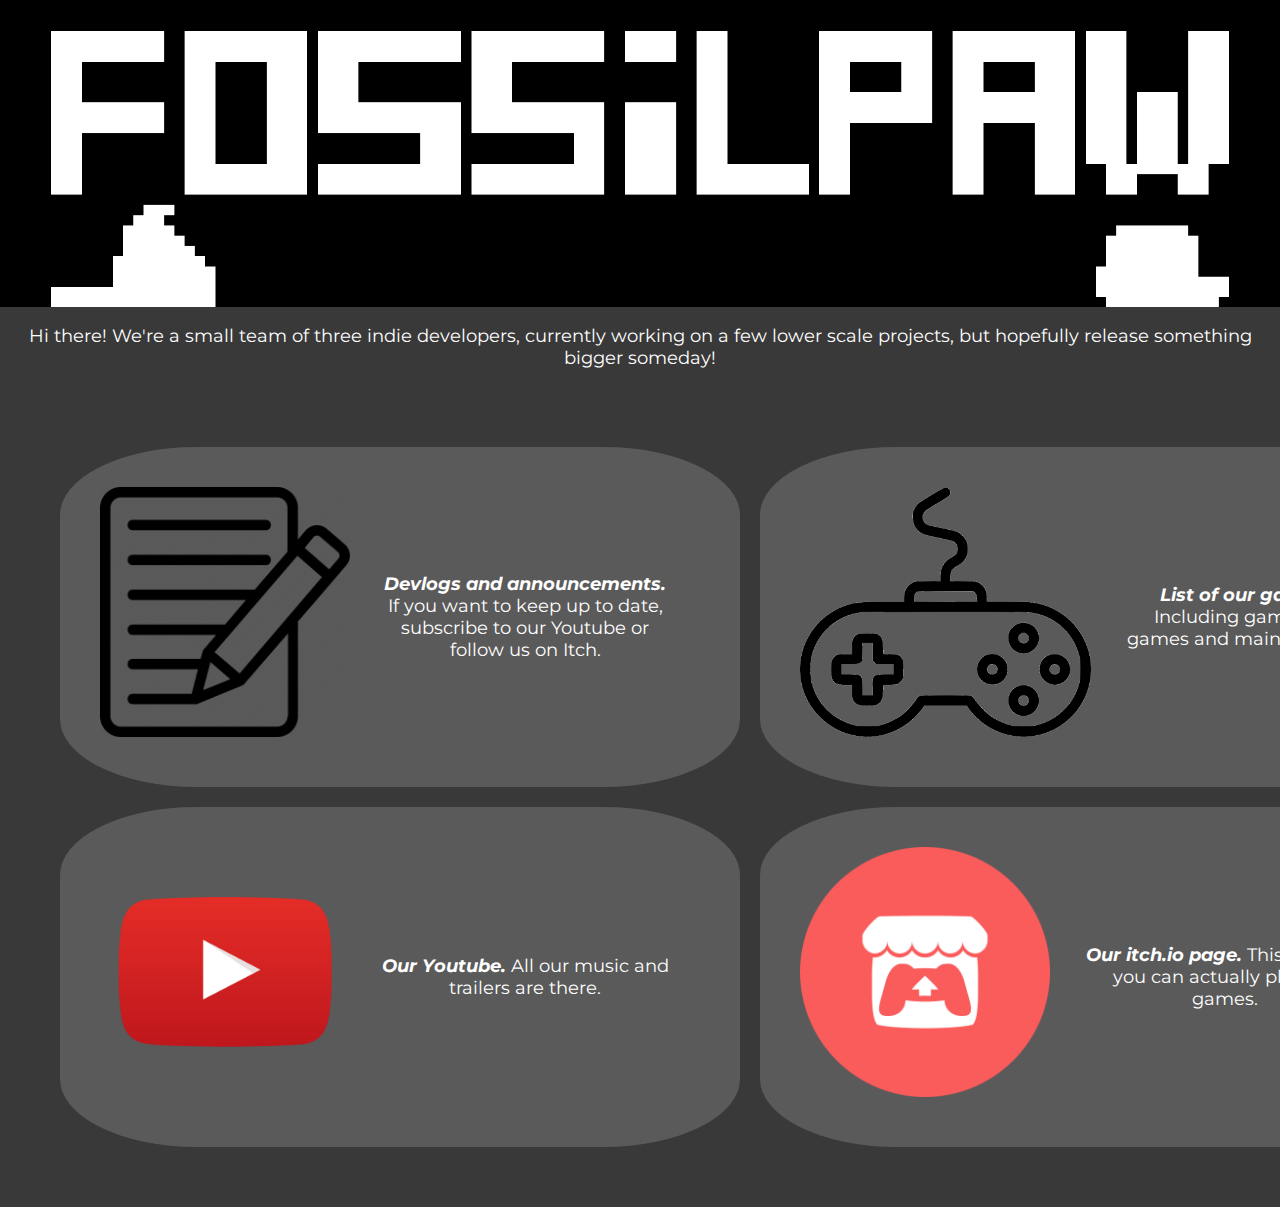
<file: index.html>
<html>
  <head>
    <title>Fossilpaw Studios</title>
    <link rel="stylesheet" href="style.css">
    <link rel="icon" type="image/x-icon" href="assets/favicon.png">
  </head>
  <body>
    <img src="assets/fossilpaw_banner.png" style="width:100%;"/>
    <p>
      Hi there! We're a small team of three indie developers, currently working on a few lower scale projects, but hopefully release something bigger someday!
    </p>

    <div class="game-button-container">
      <!-- Devlogs -->
      <a href="devlog_select.html" class="game-button">
        <div>
          <img src="assets/devlog_icon.png">
          <p><b><i>Devlogs and announcements.</i></b> If you want to keep up to date, subscribe to our Youtube or follow us on Itch.</p>
        </div>
      </a>

      <!-- Games -->
      <a href="games_select.html" class="game-button">
        <div>
          <img src="assets/games_icon.png">
          <p><b><i>List of our games.</i></b> Including game jam games and main releases.</p>
        </div>
      </a>

      <!-- Youtube -->
      <a href="https://www.youtube.com/@FossilpawStudios" class="game-button">
        <div>
          <img src="assets/youtube_logo.png">
          <p><b><i>Our Youtube.</i></b> All our music and trailers are there.</p>
        </div>
      </a>

      <!-- Itch -->
      <a href="https://fossilpaw-studios.itch.io/" class="game-button">
        <div>
          <img src="assets/itch_logo.png">
          <p><b><i>Our itch.io page.</i></b> This is where you can actually play the games.</p>
        </div>
      </a>
    </div>
  </body>
</html>
</file>
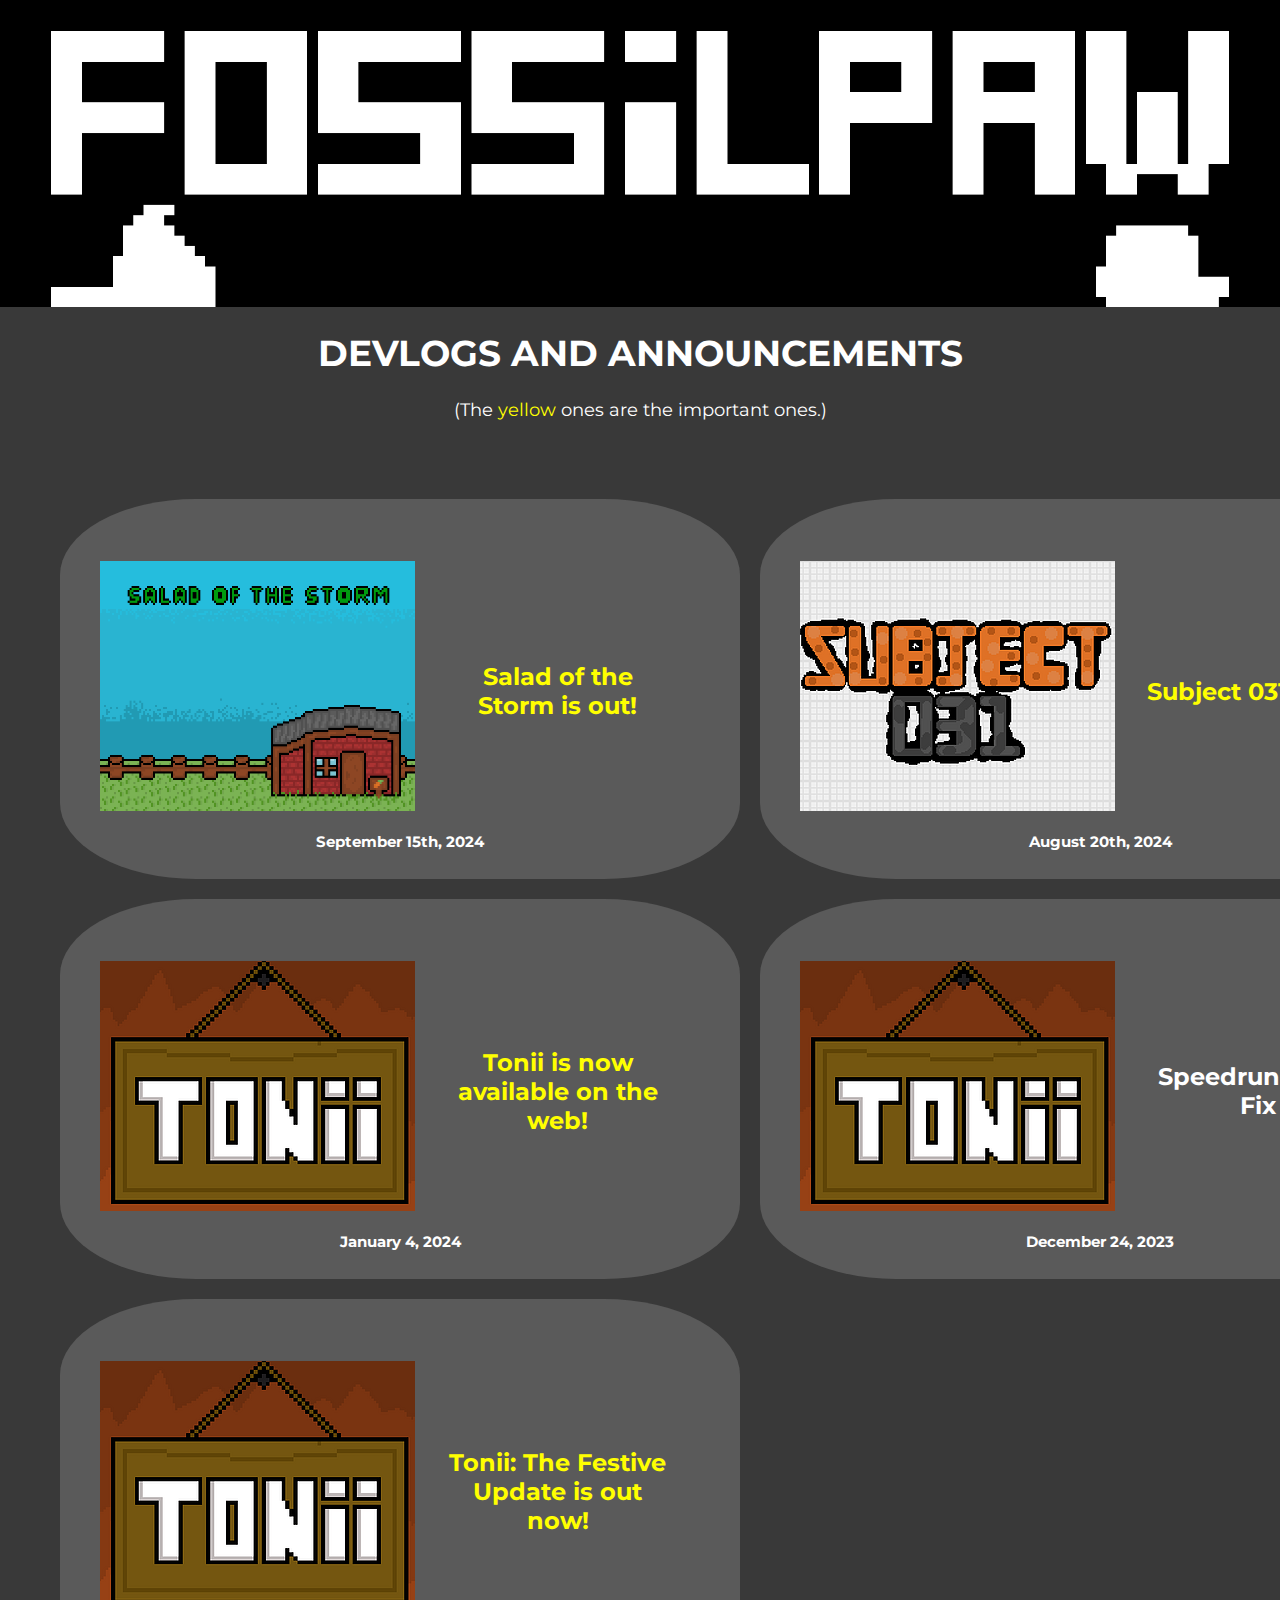
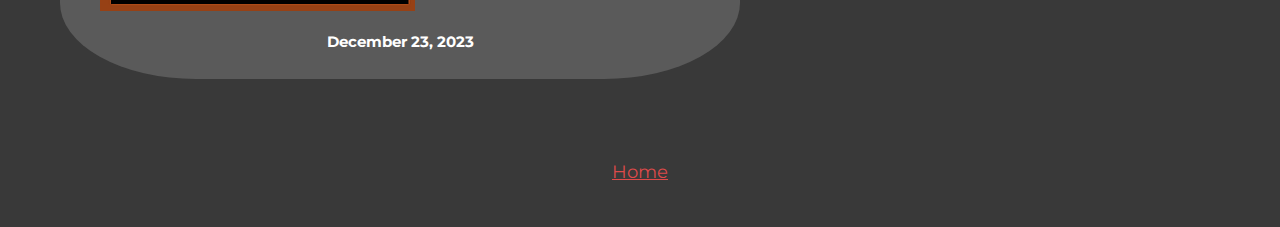
<file: devlog_select.html>
<html>
  <head>
    <title>Devlogs and Announcements - Fossilpaw Studios</title>
    <link rel="stylesheet" href="style.css">
    <link rel="icon" type="image/x-icon" href="assets/favicon.png">
  </head>
  <body>
    <img src="assets/fossilpaw_banner.png" style="width:100%;"/>
    <h1>DEVLOGS AND ANNOUNCEMENTS</h1>
    <p>(The <span style="color: yellow;">yellow</span> ones are the important ones.)</p>

    <!--
    <div class="text-wrapper">
      <p style="text-align: center;">Sorry, there's nothing here yet. If you want to be notified when there will be, you can subscribe to our <a href="https://www.youtube.com/@FossilpawStudios">Youtube</a>. We'll post a community post whenever we put something here.</p>
    </div>
    -->

    <div class="game-button-container">
      <!-- NEXT DEVLOG -->

      <div class="devlog-container">
        <a href="devlogs/salad-of-the-storm.html" class="game-button">
          <div>
            <img src="assets/game_icons/salad-of-the-storm.png">
            <h1 style="color: yellow;">Salad of the Storm is out!</h1>
          </div>
        </a>
        <h5>September 15th, 2024</h5>
      </div>

      <div class="devlog-container">
        <a href="devlogs/subject-031.html" class="game-button">
          <div>
            <img src="assets/game_icons/subject-31.png">
            <h1 style="color: yellow;">Subject 031 is out!</h1>
          </div>
        </a>
        <h5>August 20th, 2024</h5>
      </div>

      <div class="devlog-container">
        <a href="devlogs/tonii-on-web.html" class="game-button">
          <div>
            <img src="assets/game_icons/tonii.png">
            <h1 style="color: yellow;">Tonii is now available on the web!</h1>
          </div>
        </a>
        <h5>January 4, 2024</h5>
      </div>

      <div class="devlog-container">
        <a href="devlogs/speedrun_mode_fix.html" class="game-button">
          <div>
            <img src="assets/game_icons/tonii.png">
            <h1 style="color: white;">Speedrun Mode Fix</h1>
          </div>
        </a>
        <h5>December 24, 2023</h5>
      </div>

      <div class="devlog-container">
        <a href="devlogs/festive_update_release.html" class="game-button">
          <div>
            <img src="assets/game_icons/tonii.png">
            <h1 style="color: yellow;">Tonii: The Festive Update is out now!</h1>
          </div>
        </a>
        <h5>December 23, 2023</h5>
      </div> 
    </div>

    <br><a href="index.html">Home</a><br><br><br>
  </body>
</html>
</file>
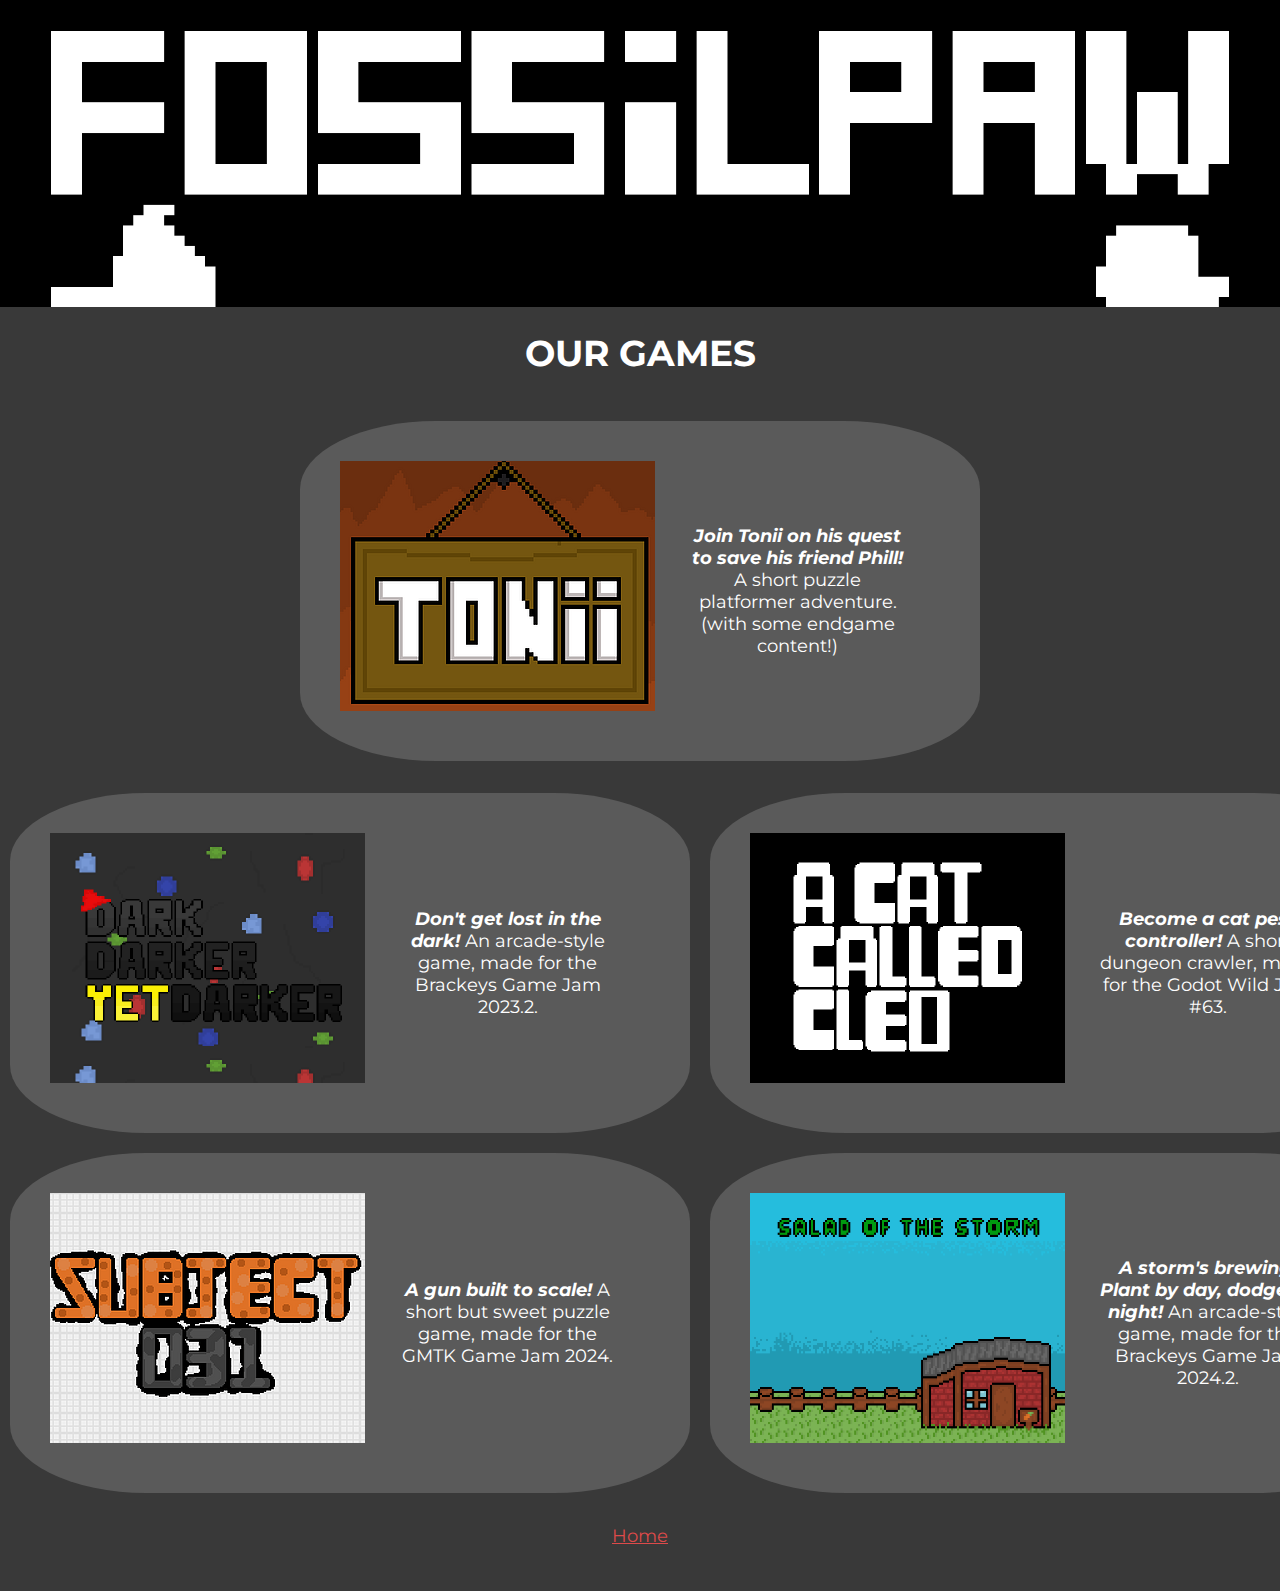
<file: games_select.html>
<html>
  <head>
    <title>Our Games - Fossilpaw Studios</title>
    <link rel="stylesheet" href="style.css">
    <link rel="icon" type="image/x-icon" href="assets/favicon.png">
  </head>
  <body>
    <img src="assets/fossilpaw_banner.png" style="width:100%;"/>
    <h1>OUR GAMES</h1>

    <!-- Tonii -->
    <a href="https://fossilpaw-studios.itch.io/tonii" class="game-button">
      <div>
        <img src="assets/game_icons/tonii.png">
        <p><b><i>Join Tonii on his quest to save his friend Phill!</i></b> A short puzzle platformer adventure. (with some endgame content!)</p>
      </div>
    </a>

    <div class="game-button-container" style="padding: 0px;">
      <!-- Dark Darker Yet Darker -->
      <a href="https://fossilpaw-studios.itch.io/darkdarkeryetdarker" class="game-button">
        <div>
          <img src="assets/game_icons/darkdarkeryetdarker.png">
          <p><b><i>Don't get lost in the dark!</i></b> An arcade-style game, made for the Brackeys Game Jam 2023.2.</p>
        </div>
      </a>

      <!-- A Cat Called Cleo -->
      <a href="https://fossilpaw-studios.itch.io/cat-called-cleo" class="game-button">
        <div>
          <img src="assets/game_icons/cat-called-cleo.png">
          <p><b><i>Become a cat pest controller!</i></b> A short dungeon crawler, made for the Godot Wild Jam #63.</p>
        </div>
      </a>

      <!-- Subject 031 -->
      <a href="https://fossilpaw-studios.itch.io/subject-31" class="game-button">
        <div>
          <img src="assets/game_icons/subject-31.png">
          <p><b><i>A gun built to scale!</i></b> A short but sweet puzzle game, made for the GMTK Game Jam 2024.</p>
        </div>
      </a>

      <!-- Salad of the Storm -->
      <a href="https://fossilpaw-studios.itch.io/salad-of-the-storm" class="game-button">
        <div>
          <img src="assets/game_icons/salad-of-the-storm.png">
          <p><b><i>A storm's brewing! Plant by day, dodge by night!</i></b> An arcade-style game, made for the Brackeys Game Jam 2024.2.</p>
        </div>
      </a>
    </div>
    <br><a href="index.html">Home</a><br><br><br>
  </body>
</html>
</file>
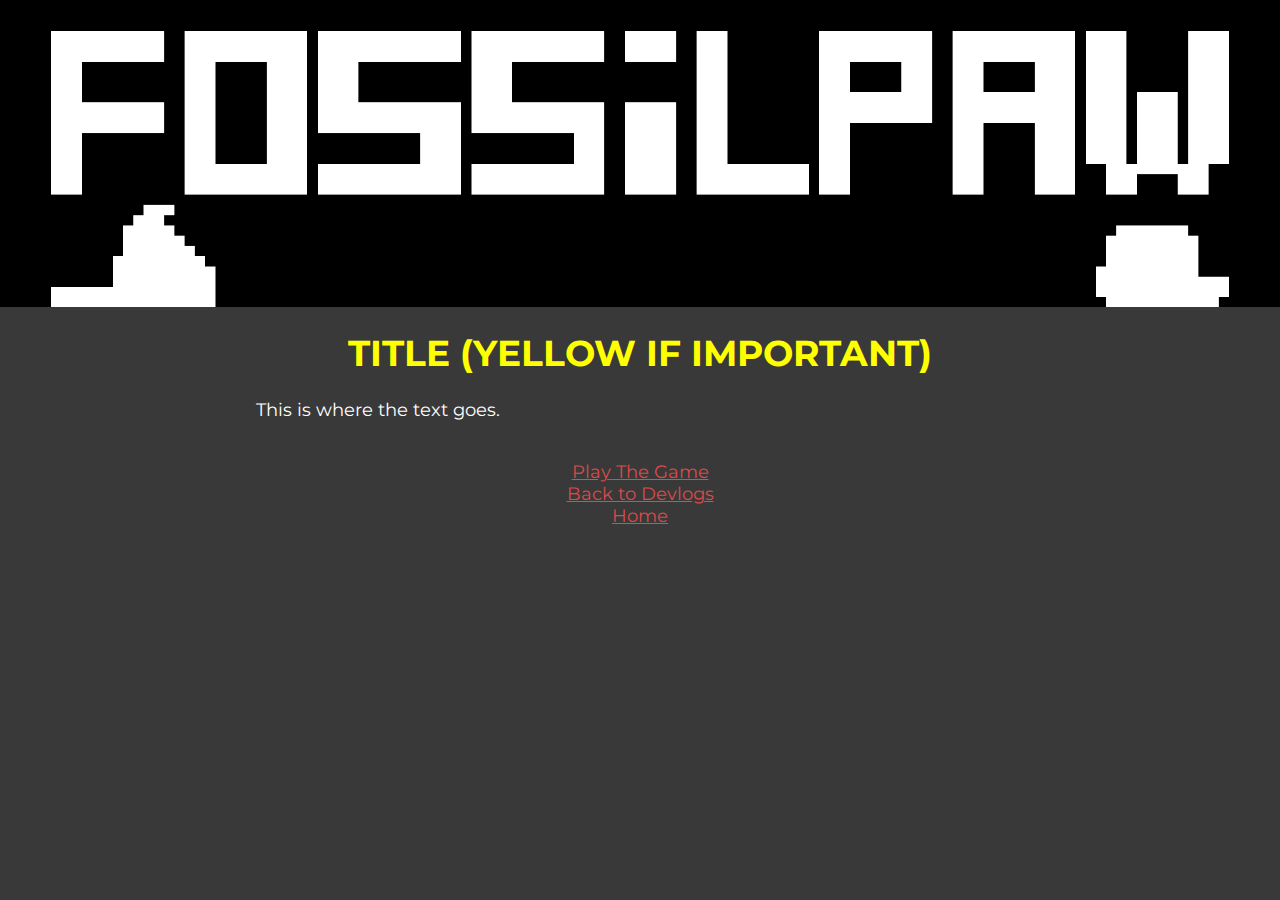
<file: devlogs/devlog-template.html>
<html>
  <head>
    <title>Devlog Name - Fossilpaw Studios</title>
    <link rel="stylesheet" href="../style.css">
    <link rel="icon" type="image/x-icon" href="../assets/favicon.png">
  </head>
  <body>
    <img src="../assets/fossilpaw_banner.png" style="width:100%;"/>
    <h1 style="color: yellow;">TITLE (YELLOW IF IMPORTANT)</h1>
    <p class="text-wrapper">
      This is where the text goes.
    </p>

    <br><a href="https://fossilpaw-studios.itch.io">Play The Game</a>
    <br><a href="../devlog_select.html">Back to Devlogs</a>
    <br><a href="../index.html">Home</a><br><p></p>
  </body>
</html>
</file>
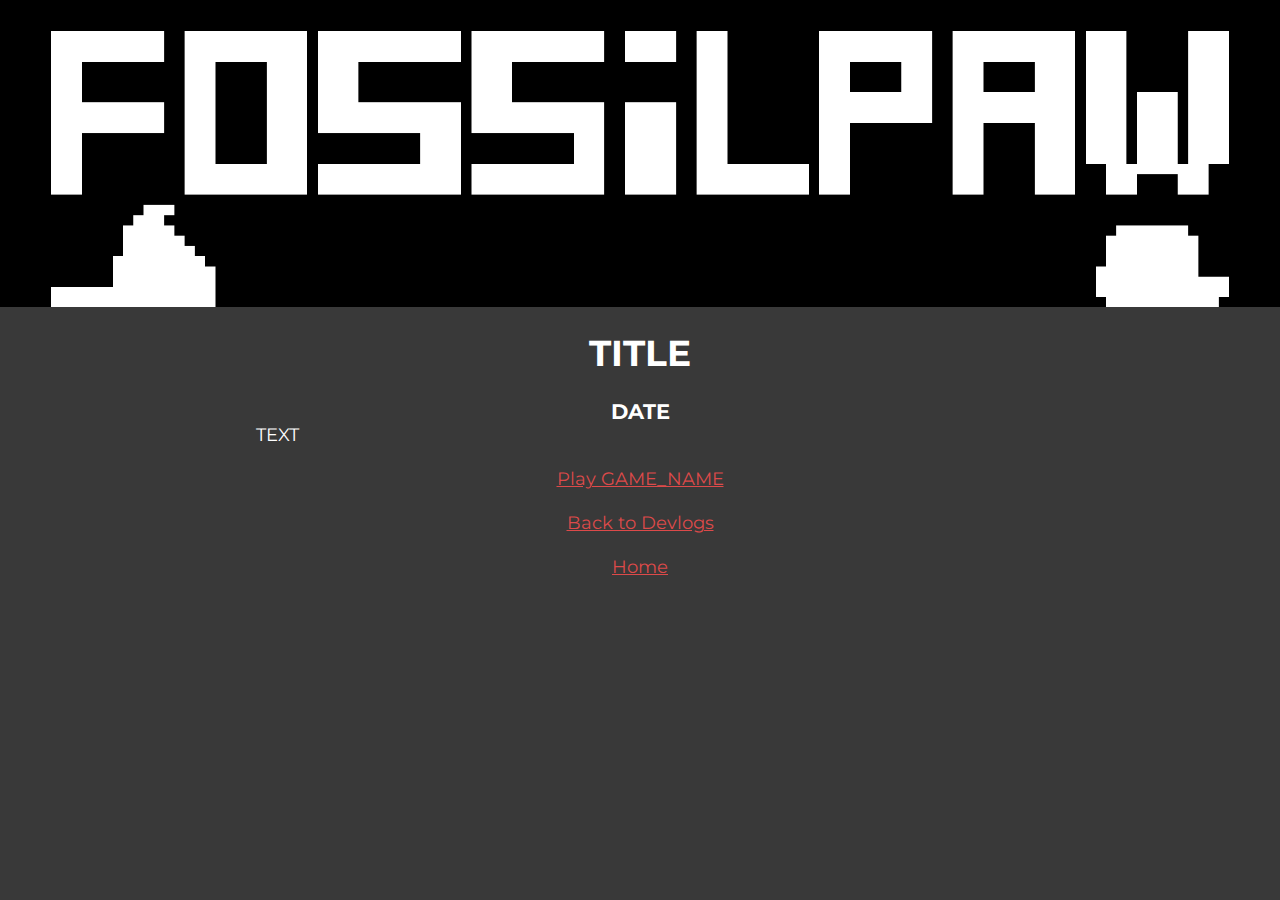
<file: devlogs/devlog_template.html>
<html>
  <head>
    <title>TITLE - Fossilpaw Studios</title>
    <link rel="stylesheet" href="../style.css">
    <link rel="icon" type="image/x-icon" href="../assets/favicon.png">
  </head>
  <body>
    <img src="../assets/fossilpaw_banner.png" style="width:100%;"/>
    <h1 style="color: IMPORTANT;">TITLE</h1>
    <h3>DATE</h3>

    <!-- This devlog was automatically generated from markdown using a python script. Sorry if the code looks bad. -->

    <div class="text-wrapper">
TEXT
    </div>

    <br><a href="https://fossilpaw-studios.itch.io/GAME_ID">Play GAME_NAME</a>
    <br><br><a href="../devlog_select.html">Back to Devlogs</a>
    <br><br><a href="../index.html">Home</a><br><br><br>
  </body>
</html>
</file>
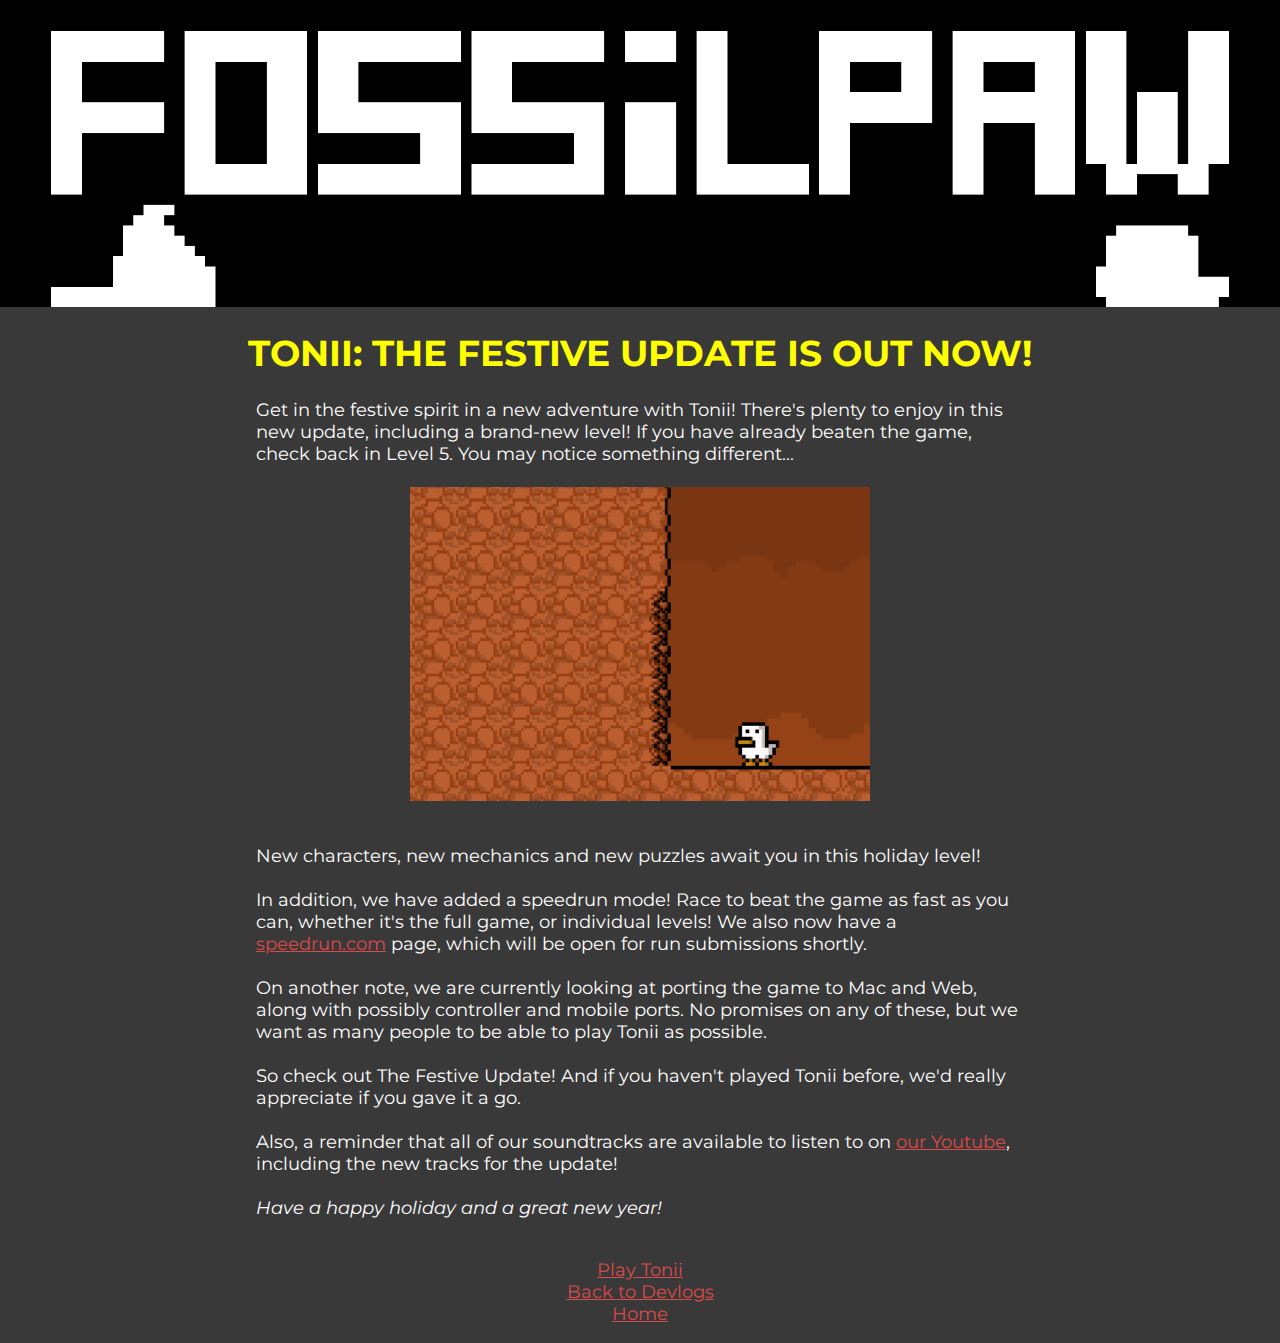
<file: devlogs/festive-update-release.html>
<html>
  <head>
    <title>Tonii: The Festive Update is out now! - Fossilpaw Studios</title>
    <link rel="stylesheet" href="../style.css">
    <link rel="icon" type="image/x-icon" href="../assets/favicon.png">
  </head>
  <body>
    <img src="../assets/fossilpaw_banner.png" style="width:100%;"/>
    <h1 style="color: yellow;">TONII: THE FESTIVE UPDATE IS OUT NOW!</h1>
    <p class="text-wrapper">
      Get in the festive spirit in a new adventure with Tonii! There's plenty to enjoy in this new update, including a brand-new level! If you have already beaten the game, check back in Level 5. You may notice something different...<br><br>
      <img src="../assets/devlog_assets/festive_update_release/secret_entrance.png"><br><br>
      New characters, new mechanics and new puzzles await you in this holiday level!
      <br><br>
      In addition, we have added a speedrun mode! Race to beat the game as fast as you can, whether it's the full game, or individual levels! We also now have a <a href="https://www.speedrun.com/Tonii">speedrun.com</a> page, which will be open for run submissions shortly.
      <br><br>
      On another note, we are currently looking at porting the game to Mac and Web, along with possibly controller and mobile ports. No promises on any of these, but we want as many people to be able to play Tonii as possible.
      <br><br>
      So check out The Festive Update! And if you haven't played Tonii before, we'd really appreciate if you gave it a go.
      <br><br>
      Also, a reminder that all of our soundtracks are available to listen to on <a href="https://www.youtube.com/@FossilpawStudios">our Youtube</a>, including the new tracks for the update!
      <br><br>
      <i>Have a happy holiday and a great new year!</i>
    </p>

    <br><a href="https://fossilpaw-studios.itch.io/tonii">Play Tonii</a>
    <br><a href="../devlog_select.html">Back to Devlogs</a>
    <br><a href="../index.html">Home</a><br><p></p>
  </body>
</html>
</file>
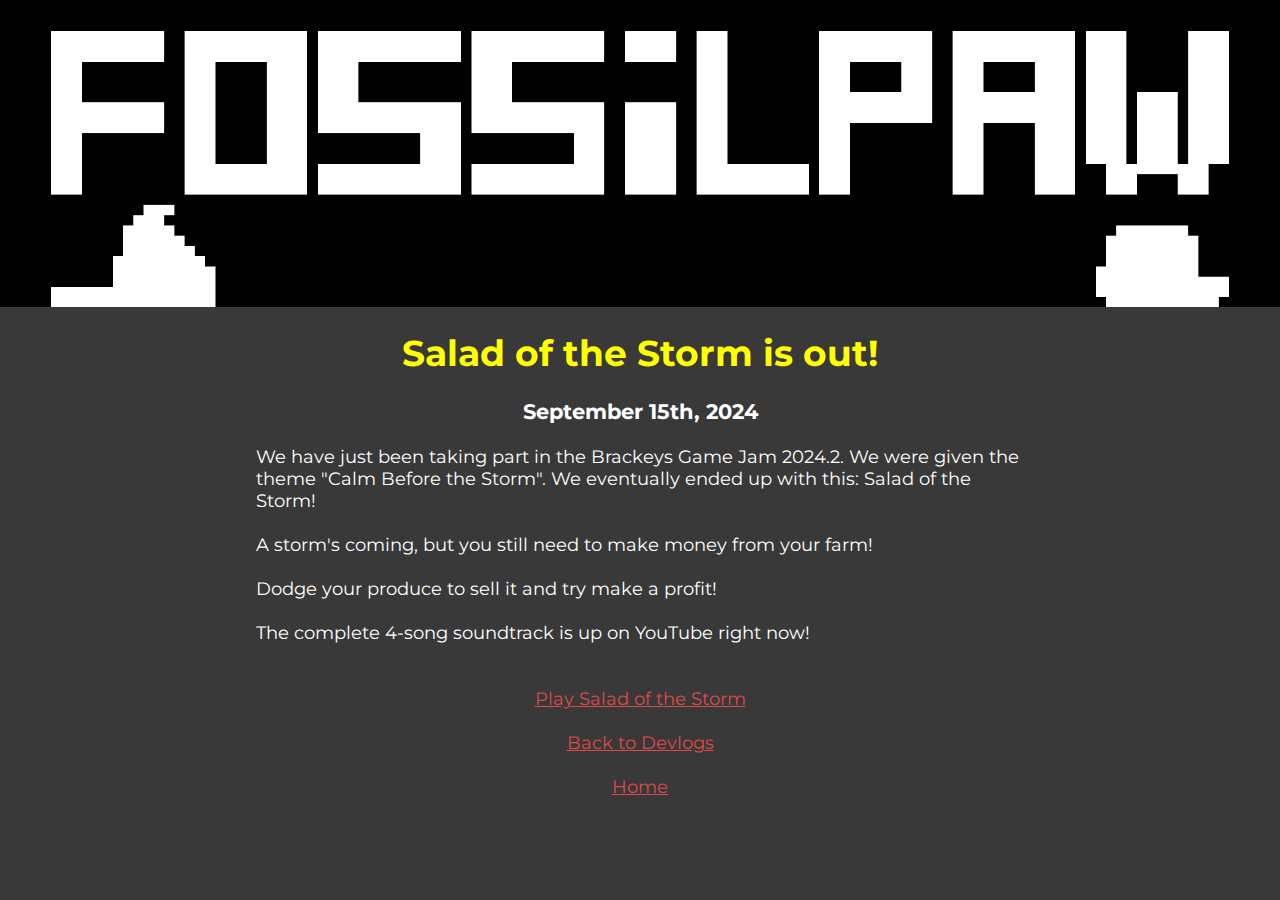
<file: devlogs/salad-of-the-storm.html>
<html>
  <head>
    <title>Salad of the Storm is out! - Fossilpaw Studios</title>
    <link rel="stylesheet" href="../style.css">
    <link rel="icon" type="image/x-icon" href="../assets/favicon.png">
  </head>
  <body>
    <img src="../assets/fossilpaw_banner.png" style="width:100%;"/>
    <h1 style="color: yellow;">Salad of the Storm is out!</h1>
    <h3>September 15th, 2024</h3>

    <!-- This devlog was automatically generated from markdown using a python script. Sorry if the code looks bad. -->

    <div class="text-wrapper">
<br>
We have just been taking part in the Brackeys Game Jam 2024.2. We were given the theme "Calm Before the Storm". We eventually ended up with this: Salad of the Storm!<br>
<br>
A storm's coming, but you still need to make money from your farm!<br>
<br>
Dodge your produce to sell it and try make a profit!<br>
<br>
The complete 4-song soundtrack is up on YouTube right now!<br>
<br>

    </div>

    <br><a href="https://fossilpaw-studios.itch.io/salad-of-the-storm">Play Salad of the Storm</a>
    <br><br><a href="../devlog_select.html">Back to Devlogs</a>
    <br><br><a href="../index.html">Home</a><br><br><br>
  </body>
</html>
</file>
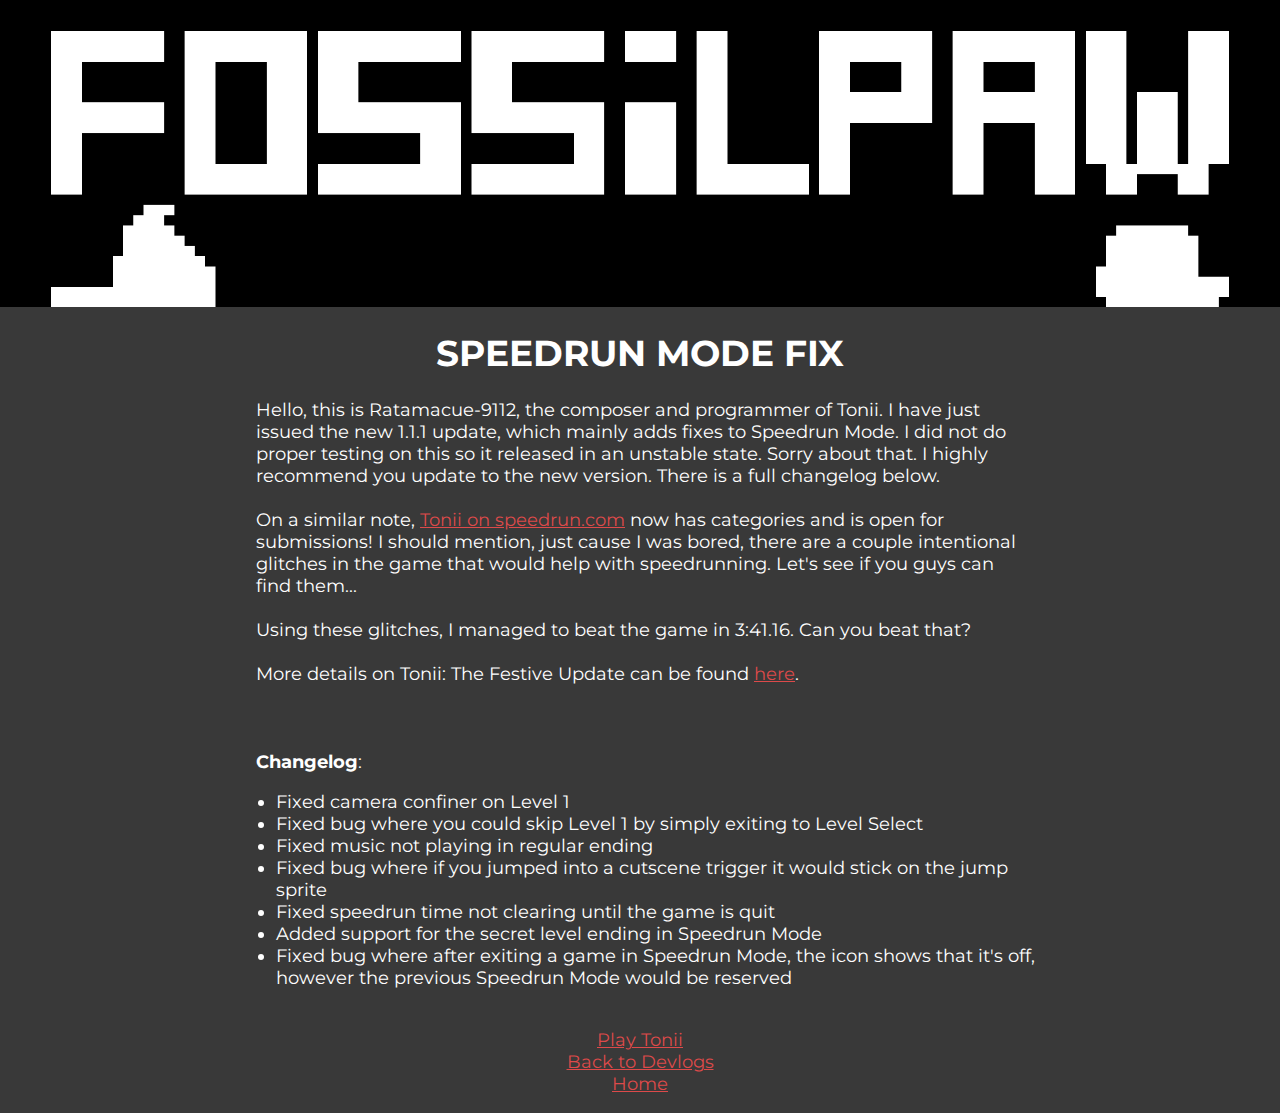
<file: devlogs/speedrun-mode-fix.html>
<html>
  <head>
    <title>Speedrun Mode Fix - Fossilpaw Studios</title>
    <link rel="stylesheet" href="../style.css">
    <link rel="icon" type="image/x-icon" href="../assets/favicon.png">
  </head>
  <body>
    <img src="../assets/fossilpaw_banner.png" style="width:100%;"/>
    <h1 style="color: white;">SPEEDRUN MODE FIX</h1>
    <p class="text-wrapper">
      Hello, this is Ratamacue-9112, the composer and programmer of Tonii. I have just issued the new 1.1.1 update, which mainly adds fixes to Speedrun Mode. I did not do proper testing on this so it released in an unstable state. Sorry about that. I highly recommend you update to the new version. There is a full changelog below.
      <br><br>
      On a similar note, <a href="https://www.speedrun.com/Tonii">Tonii on speedrun.com</a> now has categories and is open for submissions! I should mention, just cause I was bored, there are a couple intentional glitches in the game that would help with speedrunning. Let's see if you guys can find them...
      <br><br>
      Using these glitches, I managed to beat the game in 3:41.16. Can you beat that?
      <br><br>
      More details on Tonii: The Festive Update can be found <a href="https://fossilpaw-studios.itch.io/tonii/devlog/654965/tonii-the-festive-update-is-out-now">here</a>.
      <br><br><br><br>
      <b>Changelog</b>:
      <ul class="text-wrapper">
        <li>Fixed camera confiner on Level 1</li>
        <li>Fixed bug where you could skip Level 1 by simply exiting to Level Select</li>
        <li>Fixed music not playing in regular ending</li>
        <li>Fixed bug where if you jumped into a cutscene trigger it would stick on the jump sprite</li>
        <li>Fixed speedrun time not clearing until the game is quit</li>
        <li>Added support for the secret level ending in Speedrun Mode</li>
        <li>Fixed bug where after exiting a game in Speedrun Mode, the icon shows that it's off, however the previous Speedrun Mode would be reserved</li>
      </ul>
    </p>

    <br><a href="https://fossilpaw-studios.itch.io/tonii">Play Tonii</a>
    <br><a href="../devlog_select.html">Back to Devlogs</a>
    <br><a href="../index.html">Home</a><br><p></p>
  </body>
</html>
</file>
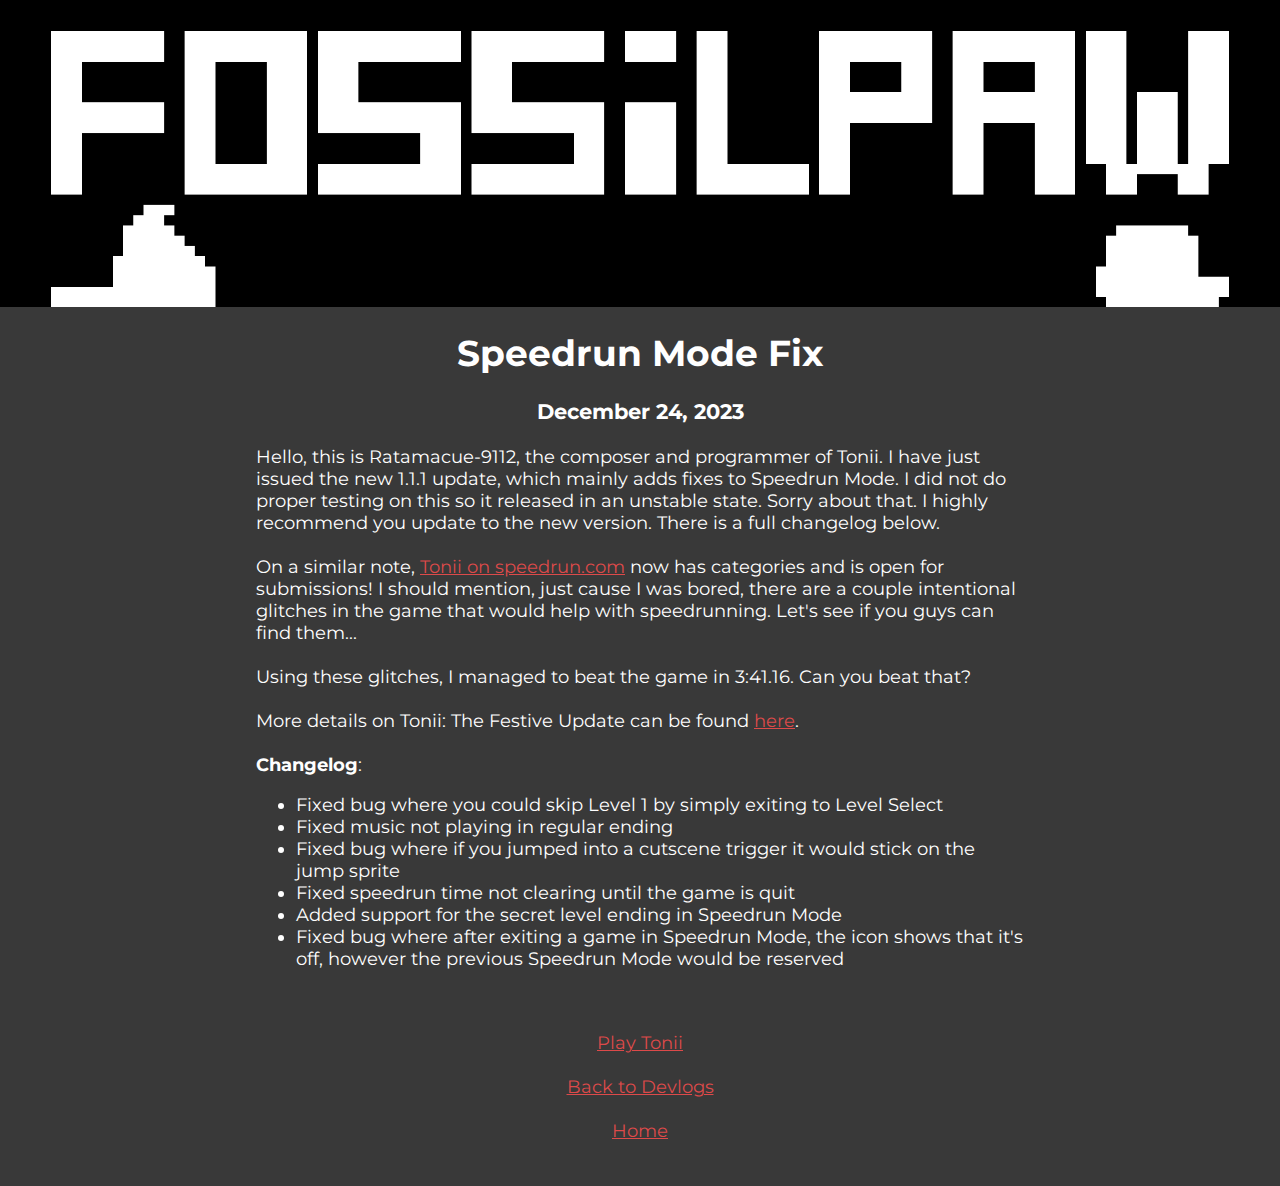
<file: devlogs/speedrun_mode_fix.html>
<html>
  <head>
    <title>Speedrun Mode Fix - Fossilpaw Studios</title>
    <link rel="stylesheet" href="../style.css">
    <link rel="icon" type="image/x-icon" href="../assets/favicon.png">
  </head>
  <body>
    <img src="../assets/fossilpaw_banner.png" style="width:100%;"/>
    <h1 style="color: white;">Speedrun Mode Fix</h1>
    <h3>December 24, 2023</h3>

    <!-- This devlog was automatically generated from markdown using a python script. Sorry if the code looks bad. -->

    <div class="text-wrapper">
<br>
Hello, this is Ratamacue-9112, the composer and programmer of Tonii. I have just issued the new 1.1.1 update, which mainly adds fixes to Speedrun Mode. I did not do proper testing on this so it released in an unstable state. Sorry about that. I highly recommend you update to the new version. There is a full changelog below.<br>
<br>
On a similar note, <a href="https://www.speedrun.com/Tonii">Tonii on speedrun.com</a> now has categories and is open for submissions! I should mention, just cause I was bored, there are a couple intentional glitches in the game that would help with speedrunning. Let's see if you guys can find them...<br>
<br>
Using these glitches, I managed to beat the game in 3:41.16. Can you beat that?<br>
<br>
More details on Tonii: The Festive Update can be found <a href="https://fossilpaw-studios.itch.io/tonii/devlog/654965/tonii-the-festive-update-is-out-now">here</a>.<br>
<br>
<b>Changelog</b>:<br>
<ul>
<li>Fixed bug where you could skip Level 1 by simply exiting to Level Select</li>
<li>Fixed music not playing in regular ending</li>
<li>Fixed bug where if you jumped into a cutscene trigger it would stick on the jump sprite</li>
<li>Fixed speedrun time not clearing until the game is quit</li>
<li>Added support for the secret level ending in Speedrun Mode</li>
<li>Fixed bug where after exiting a game in Speedrun Mode, the icon shows that it's off, however the previous Speedrun Mode would be reserved</li>
</ul><br>

    </div>

    <br><a href="https://fossilpaw-studios.itch.io/tonii">Play Tonii</a>
    <br><br><a href="../devlog_select.html">Back to Devlogs</a>
    <br><br><a href="../index.html">Home</a><br><br><br>
  </body>
</html>
</file>
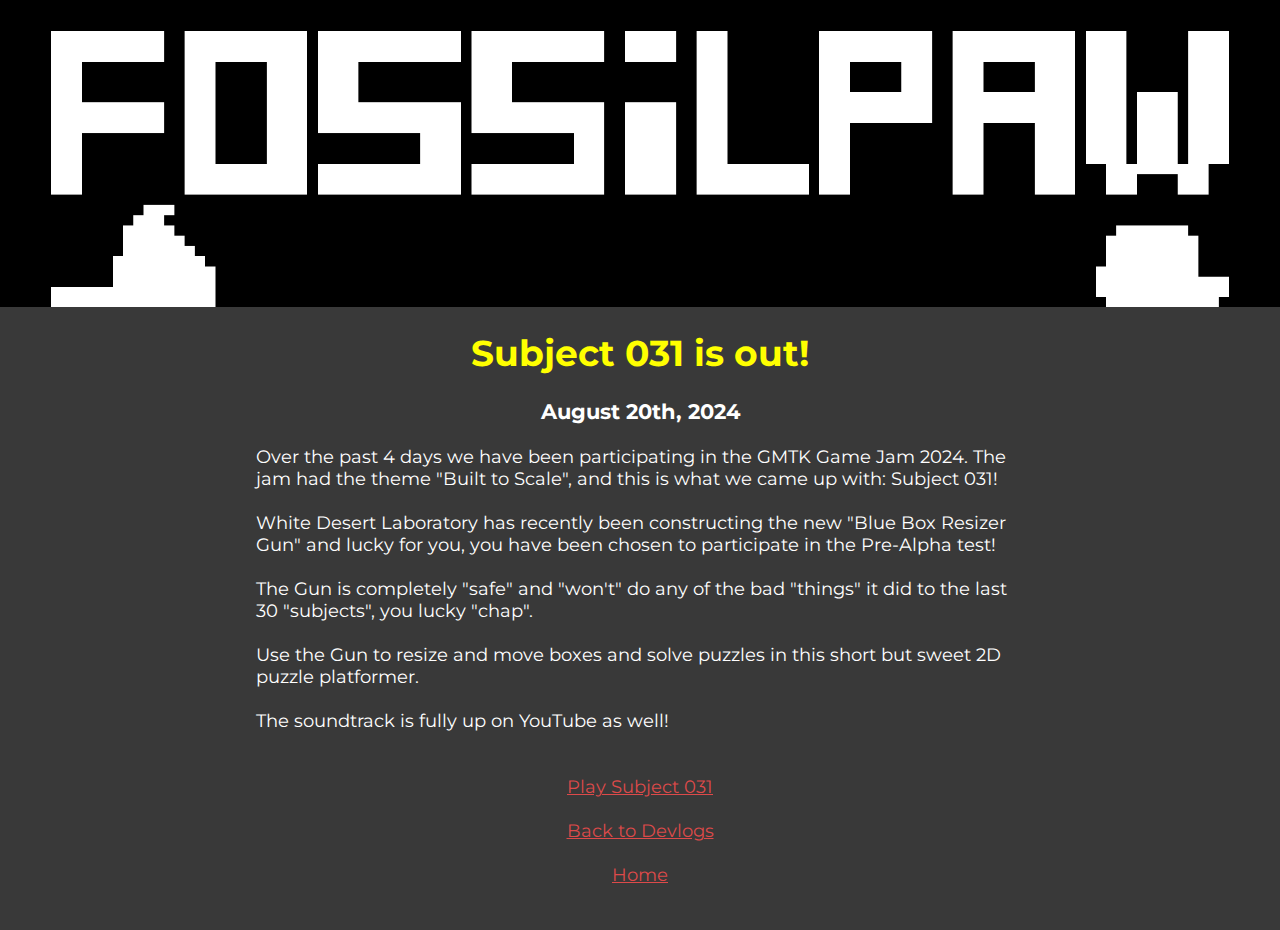
<file: devlogs/subject-031.html>
<html>
  <head>
    <title>Subject 031 is out! - Fossilpaw Studios</title>
    <link rel="stylesheet" href="../style.css">
    <link rel="icon" type="image/x-icon" href="../assets/favicon.png">
  </head>
  <body>
    <img src="../assets/fossilpaw_banner.png" style="width:100%;"/>
    <h1 style="color: yellow;">Subject 031 is out!</h1>
    <h3>August 20th, 2024</h3>

    <!-- This devlog was automatically generated from markdown using a python script. Sorry if the code looks bad. -->

    <div class="text-wrapper">
<br>
Over the past 4 days we have been participating in the GMTK Game Jam 2024. The jam had the theme "Built to Scale", and this is what we came up with: Subject 031!<br>
<br>
White Desert Laboratory has recently been constructing the new "Blue Box Resizer Gun" and lucky for you, you have been chosen to participate in the Pre-Alpha test!<br>
<br>
The Gun is completely "safe" and "won't" do any of the bad "things" it did to the last 30 "subjects", you lucky "chap".<br>
<br>
Use the Gun to resize and move boxes and solve puzzles in this short but sweet 2D puzzle platformer.<br>
<br>
The soundtrack is fully up on YouTube as well!<br>
<br>

    </div>

    <br><a href="https://fossilpaw-studios.itch.io/subject-31">Play Subject 031</a>
    <br><br><a href="../devlog_select.html">Back to Devlogs</a>
    <br><br><a href="../index.html">Home</a><br><br><br>
  </body>
</html>
</file>
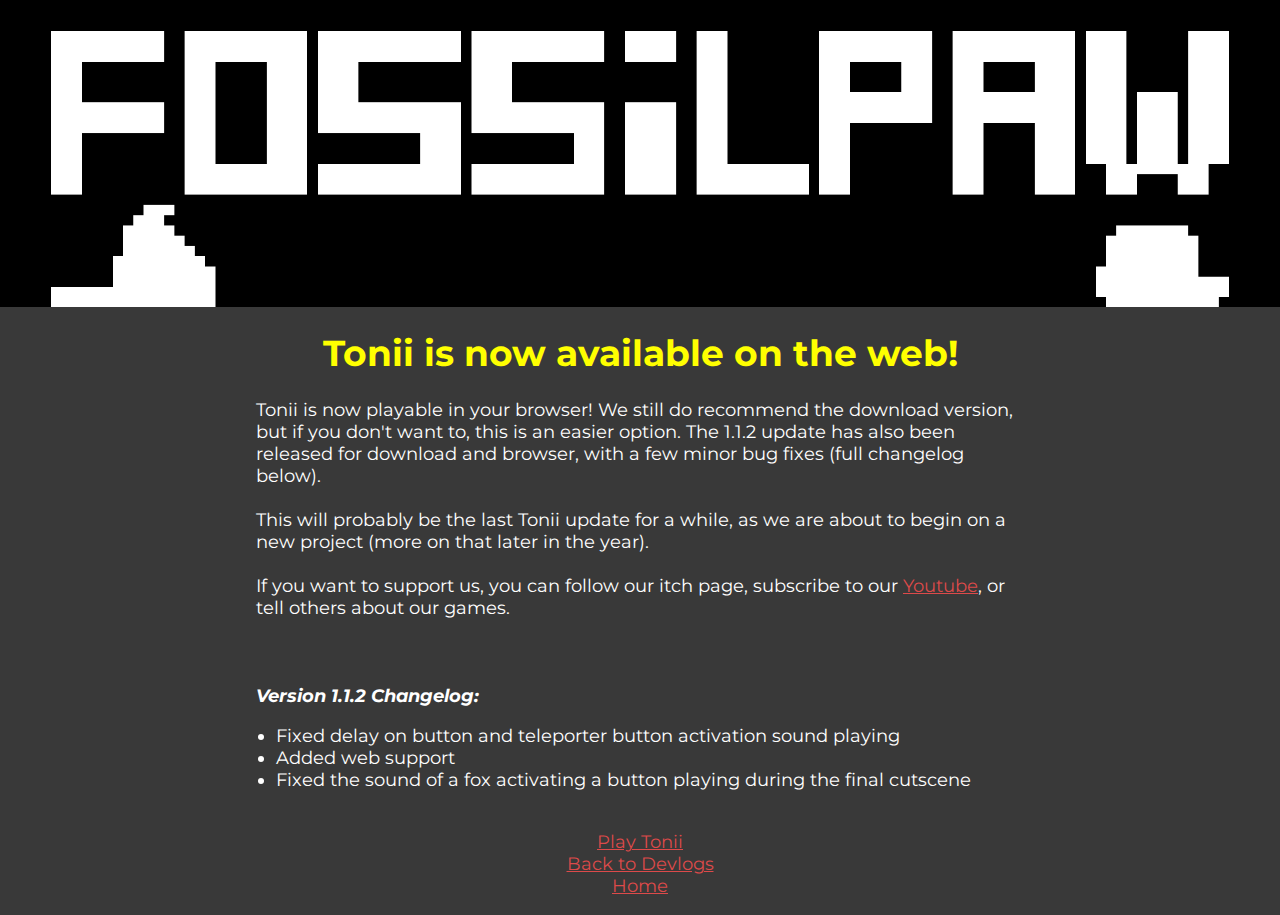
<file: devlogs/tonii-on-web.html>
<html>
  <head>
    <title>Tonii is now available on the web! - Fossilpaw Studios</title>
    <link rel="stylesheet" href="../style.css">
    <link rel="icon" type="image/x-icon" href="../assets/favicon.png">
  </head>
  <body>
    <img src="../assets/fossilpaw_banner.png" style="width:100%;"/>
    <h1 style="color: yellow;">Tonii is now available on the web!</h1>
    <p class="text-wrapper">
      Tonii is now playable in your browser! We still do recommend the download version, but if you don't want to, this is an easier option. The 1.1.2 update has also been released for download and browser, with a few minor bug fixes (full changelog below).
      <br><br>
      This will probably be the last Tonii update for a while, as we are about to begin on a new project (more on that later in the year).
      <br><br>
      If you want to support us, you can follow our itch page, subscribe to our <a href="https://www.youtube.com/@FossilpawStudios">Youtube</a>, or tell others about our games.
      <br><br><br><br>
      <b><i>Version 1.1.2 Changelog:</i></b>

      <ul class="text-wrapper">
        <li>Fixed delay on button and teleporter button activation sound playing</li>
        <li>Added web support</li>
        <li>Fixed the sound of a fox activating a button playing during the final cutscene</li>
      </ul>
    </p>
    <br><a href="https://fossilpaw-studios.itch.io/tonii">Play Tonii</a>
    <br><a href="../devlog_select.html">Back to Devlogs</a>
    <br><a href="../index.html">Home</a><br><p></p>
  </body>
</html>
</file>
<file: style.css>
@import url('https://fonts.googleapis.com/css2?family=Montserrat:ital,wght@0,100;0,200;0,300;0,400;0,500;0,600;0,700;0,800;0,900;1,100;1,200;1,300;1,400;1,500;1,600;1,700;1,800;1,900&display=swap');

body {
  background: rgb(57,57,57);
  color: white;
  font-family: 'Montserrat';
  font-size: 18px;
  text-align: center;
  margin: 0;
}

a {
  color: #dd4a4a;
}

h1 {
  text-align: center;
}

h2, h3 {
  margin: 0;
}

.game-button-container {
  padding: 50px;
  display: grid;
  grid-template-columns: auto auto;
}

@media screen and (max-width: 900px) {
  .game-button-container {
    grid-template-columns: auto;
  }
}

@media (pointer:none), (pointer:coarse) {
  .game-button-container {
    grid-template-columns: auto;
  }
}

.game-button {
  text-decoration: none;
  padding: 10px;
}

.game-button div {
  margin-left: auto;
  margin-right: auto;
  display: flex;
  justify-content: space-between;
  align-items: center;
  width: 600px; 
  padding: 40px; 
  background: #5a5a5a; 
  border-radius: 20%;
}

.game-button p, .game-button h1 {
  padding: 30px;
  color: white;
}

.game-button h1 {
  font-size: 24px;
}

.game-button img {
  width: 315px;
  height: 250px;
  margin-bottom: 10px;
}

.text-wrapper {
  width: 60%;
  margin-left: auto;
  margin-right: auto;
  text-align: left;
}

.text-wrapper img {
  width: 60%;
  display: block;
  margin-left: auto;
  margin-right: auto;
}

.devlog-container {
  height: 300px;
  width: 600px; 
  padding: 40px;
  margin: 10px; 
  background: #5a5a5a; 
  border-radius: 20%;
}

.devlog-container div {
  width: 100%;
  padding: 0;
  background: transparent;
  border-radius: 0%;
}

.devlog-container h5 {
  text-align: center;
  margin: -10;
}
</file>
